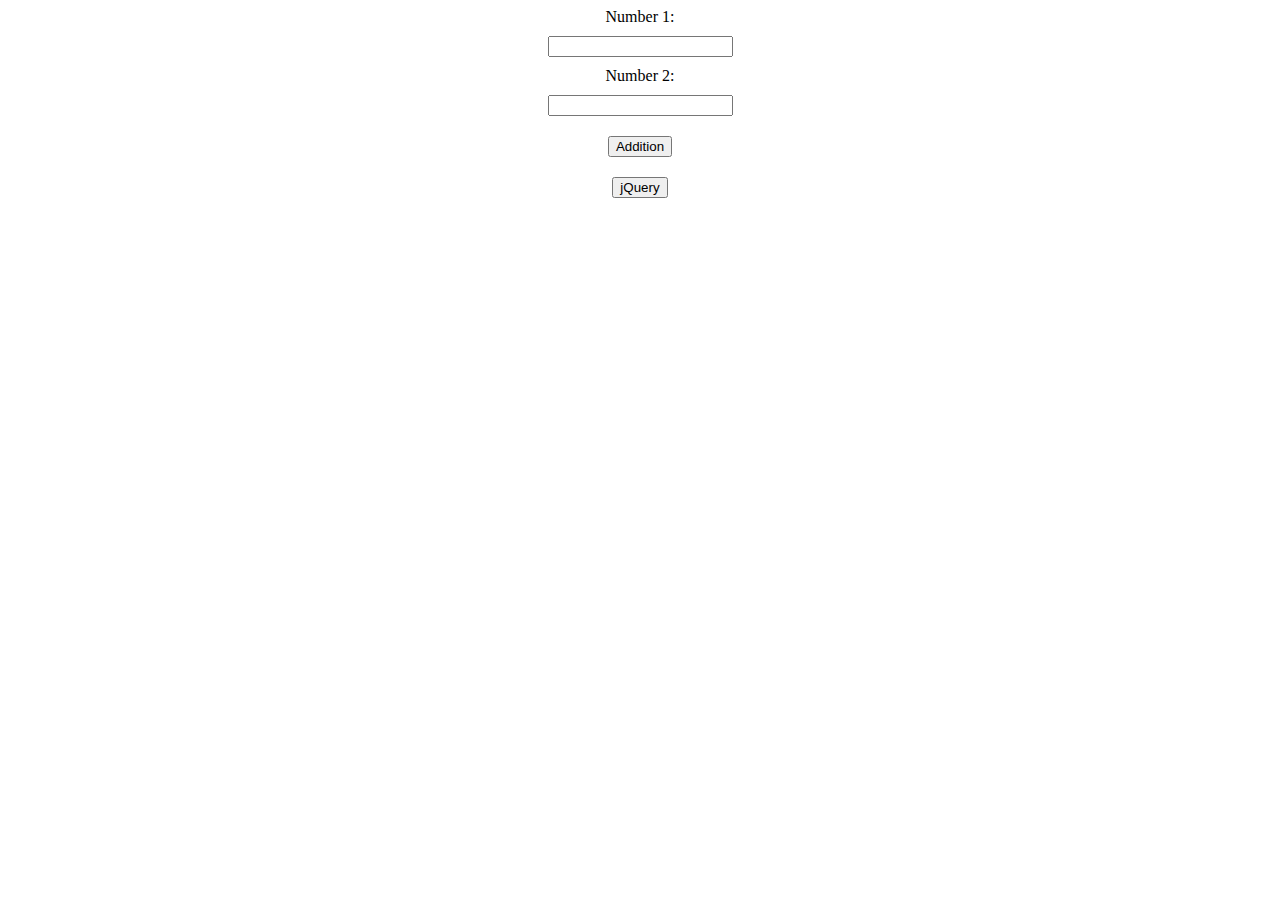
<file: exercises/exe3/index.html>
<!DOCTYPE html>
<html lang="en">

<head>
    <meta charset="UTF-8">
    <meta name="viewport" content="width=device-width, initial-scale=1.0">
    <title>Exe3</title>
    <script src="https://ajax.googleapis.com/ajax/libs/jquery/3.6.4/jquery.min.js"></script>
</head>

<body>
    <style>
        .container {
            display: flex;
            flex-wrap: wrap;
            flex-direction: column;
            justify-content: center;
            align-items: center;
        }

        input {
            margin: 10px;
        }
    </style>
    <article class="container">
        <label for="input1">Number 1: </label>
        <input id="input1" name="input1" type="text">
        <label for="input2">Number 2: </label>
        <input id="input2" name="input2" type="text">
        <input id="addBtn" type="button" value="Addition">
        <input id="testBtn" type="button" value="jQuery">
        <p id="output"></p>
    </article>
    <script>
        const output = document.querySelector('#output');
        const addBtn = document.querySelector('#addBtn');
        const testBtn = document.querySelector('#testBtn');
        const input1 = parseInt(document.querySelector('#input1').value);
        const input2 = parseInt(document.querySelector('#input2').value);

        const addition = () => {
            if (input1 && input2) {
                output.innerHTML = `${input1} + ${input2} = ${input1 + input2}`
            }
        }


        $(document).ready(function () {
            $('#testBtn').click(function () {
                alert('testBtn clicked')
            })
        })


        addBtn.addEventListener('click', addition);
    </script>
</body>

</html>
</file>
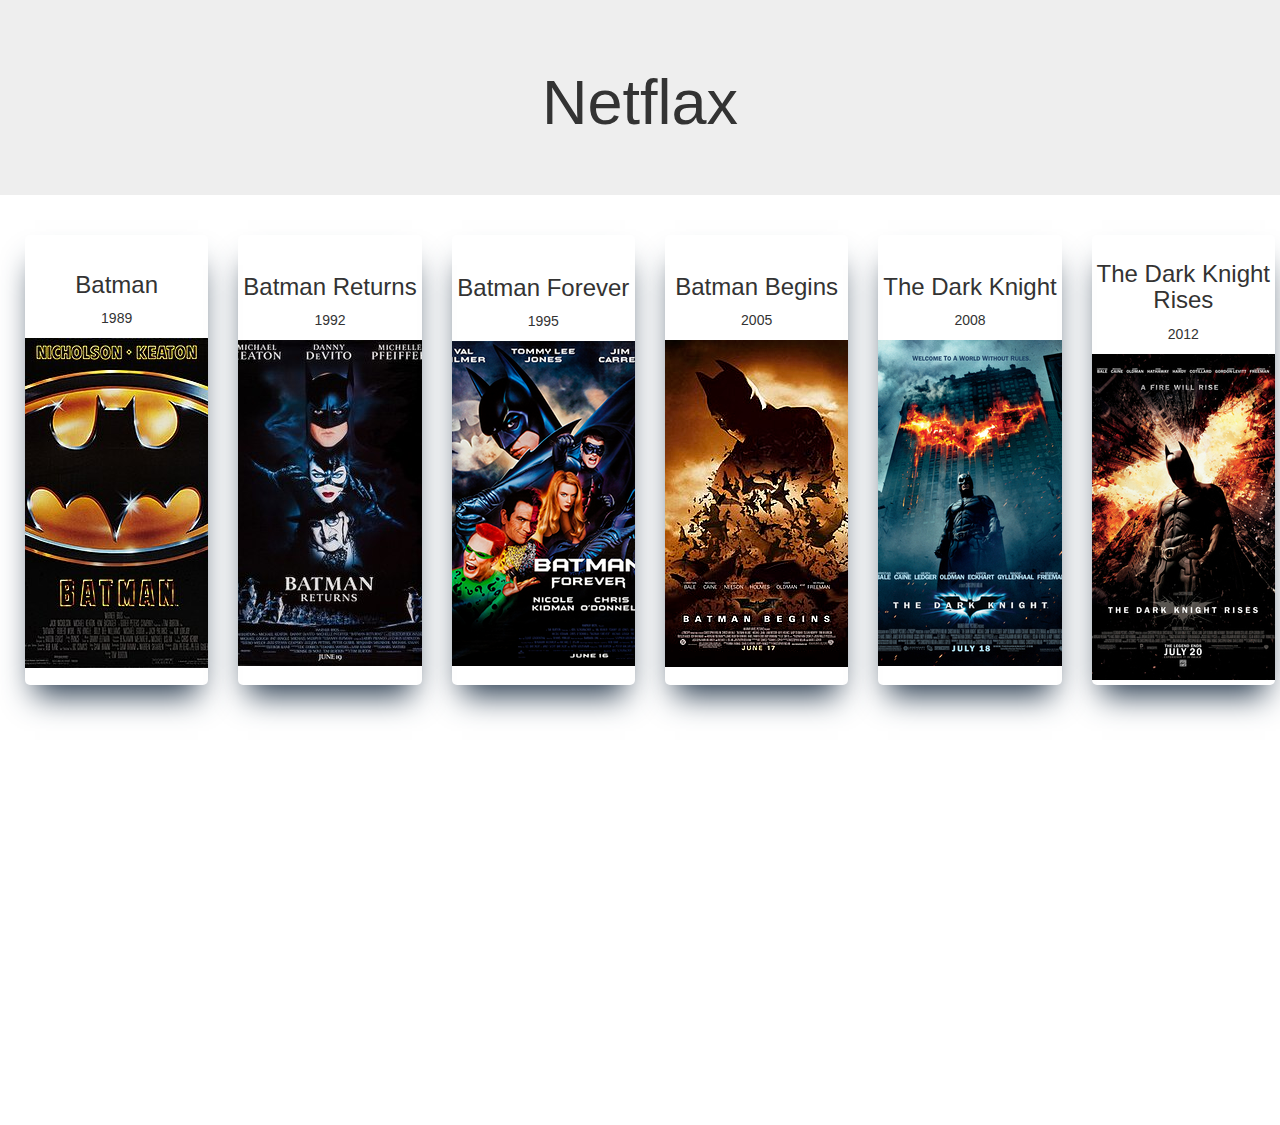
<file: exercises/exe5/index.html>
<!DOCTYPE html>
<html lang="en">

<head>
    <meta charset="UTF-8">
    <meta name="viewport" content="width=device-width, initial-scale=1.0">
    <link rel="stylesheet" href="https://maxcdn.bootstrapcdn.com/bootstrap/3.4.1/css/bootstrap.min.css">
    <script src="https://ajax.googleapis.com/ajax/libs/jquery/3.6.4/jquery.min.js"></script>
    <script src="https://maxcdn.bootstrapcdn.com/bootstrap/3.4.1/js/bootstrap.min.js"></script>
    <title>Bootstrap</title>
</head>

<body>
    <header class="jumbotron text-center">
        <h1>Netflax</h1>
    </header>
    <div class="container-fluid px-4">
        <div class="row" style="height: 100vh;">

        </div>
    </div>
    <script defer>
        let films = [
            {
                title: 'Batman',
                year: 1989,
                img: 'batman.bmp',
            },
            {
                title: 'Batman Returns',
                year: 1992,
                img: 'returns.bmp',
            },
            {
                title: 'Batman Forever',
                year: 1995,
                img: 'forever.bmp',
            },
            {
                title: 'Batman Begins',
                year: 2005,
                img: 'begins.bmp',
            },
            {
                title: 'The Dark Knight',
                year: 2008,
                img: 'darkknight.bmp',
            },
            {
                title: 'The Dark Knight Rises',
                year: 2012,
                img: 'rises.bmp',
            },
        ]

        const row = document.querySelector('.row');

        (() => {
            let txt = '';
            films.forEach(f => (
                txt += `
                    <article 
                        class="col-12 col-sm-6 col-md-4 col-lg-2"
                        style="height: 450px;"
                    >
                        <div style="
                            overflow: hidden;
                            display: flex;
                            flex-direction: column;
                            justify-content: center;
                            align-items: center;
                            width: 100%;
                            height: 100%;
                            box-shadow: rgb(38, 57, 77) 0px 20px 30px -10px;
                            margin: 10px;
                            border-radius: 5px;
                        ">
                            <h3 style="text-align: center;">${f.title}</h3>
                            <p style="text-align: center;">${f.year}</p>
                            <img 
                                src="../exe5/images/${f.img}" 
                                alt="Batman Poster ${f.img ?? ""}
                            ">
                        </div>
                    </article>
                `
            ))
            row.innerHTML = txt;
        }
        )();

    </script>
</body>

</html>
</file>
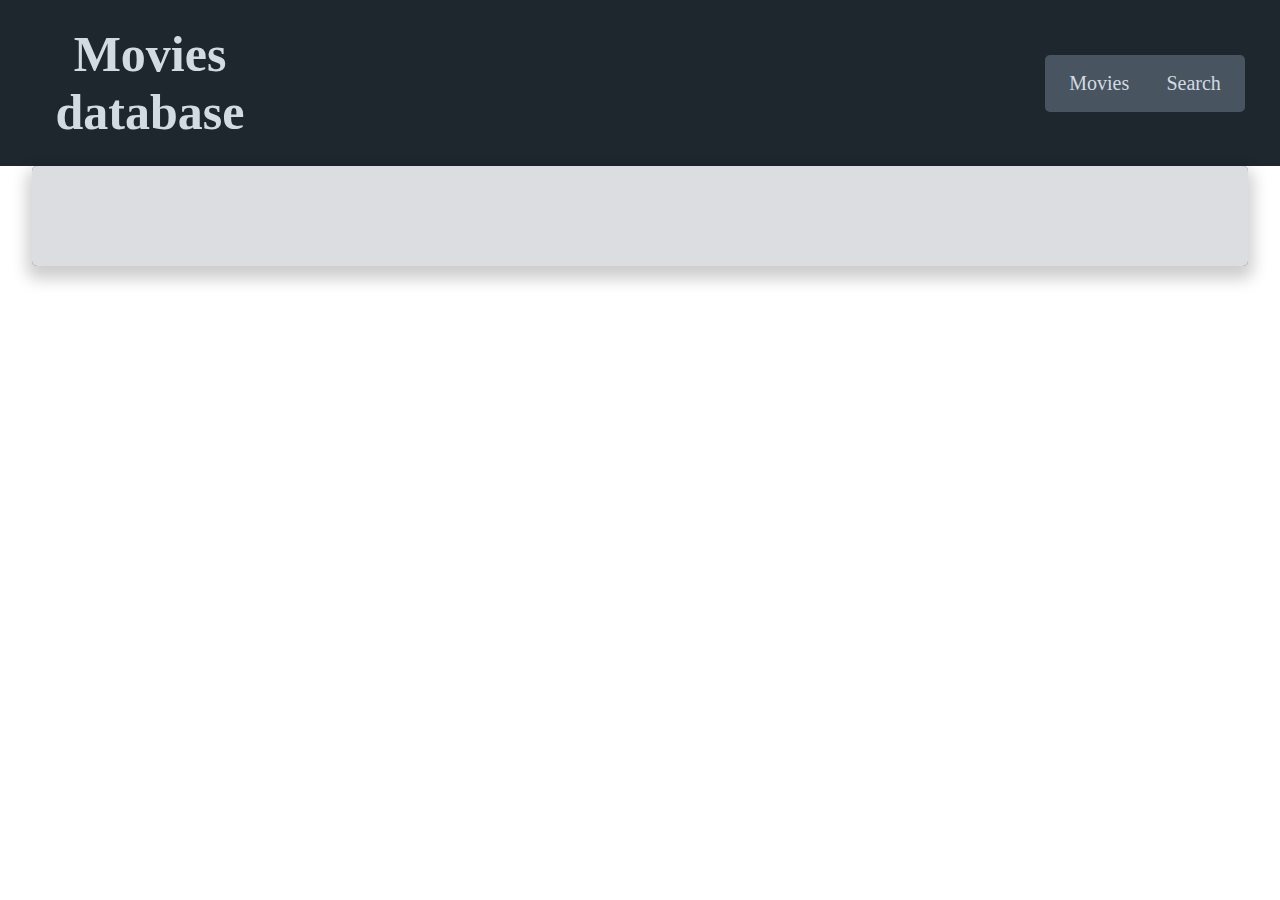
<file: exercises/exe6/index.html>
<!DOCTYPE html>
<html lang="en">

<head>
    <meta charset="UTF-8">
    <meta name="viewport" content="width=device-width, initial-scale=1.0">
    <script type="module" src="./services/MovieModuleService.js"></script>
    <script type="module" src="./scripts/showMovies.js"></script>
    <link rel="stylesheet" href="./css/styles.css">
    <link rel="stylesheet" href="./index.css">
    <title>Movies</title>
</head>

<body>
    <nav class="nav-container">
        <section class="hero-container">
            <h1>Movies database</h1>
        </section>
        <ul class="list-container">
            <li><a href="#">Movies</a></li>
            <li><a href="#">Search</a></li>
        </ul>
        <div class="dropdown-container">
            <div class="icon-container">
                <img src="./assets/hamburger.png" alt="dropdown">
            </div>
            <div class="dropdown-content">
                <a href="#">Movies</a>
                <a href="#">Search</a>
            </div>
        </div>
    </nav>
    <section class="middle-container">
        <article class="movie-container"></article>
    </section>
</body>

</html>
</file>
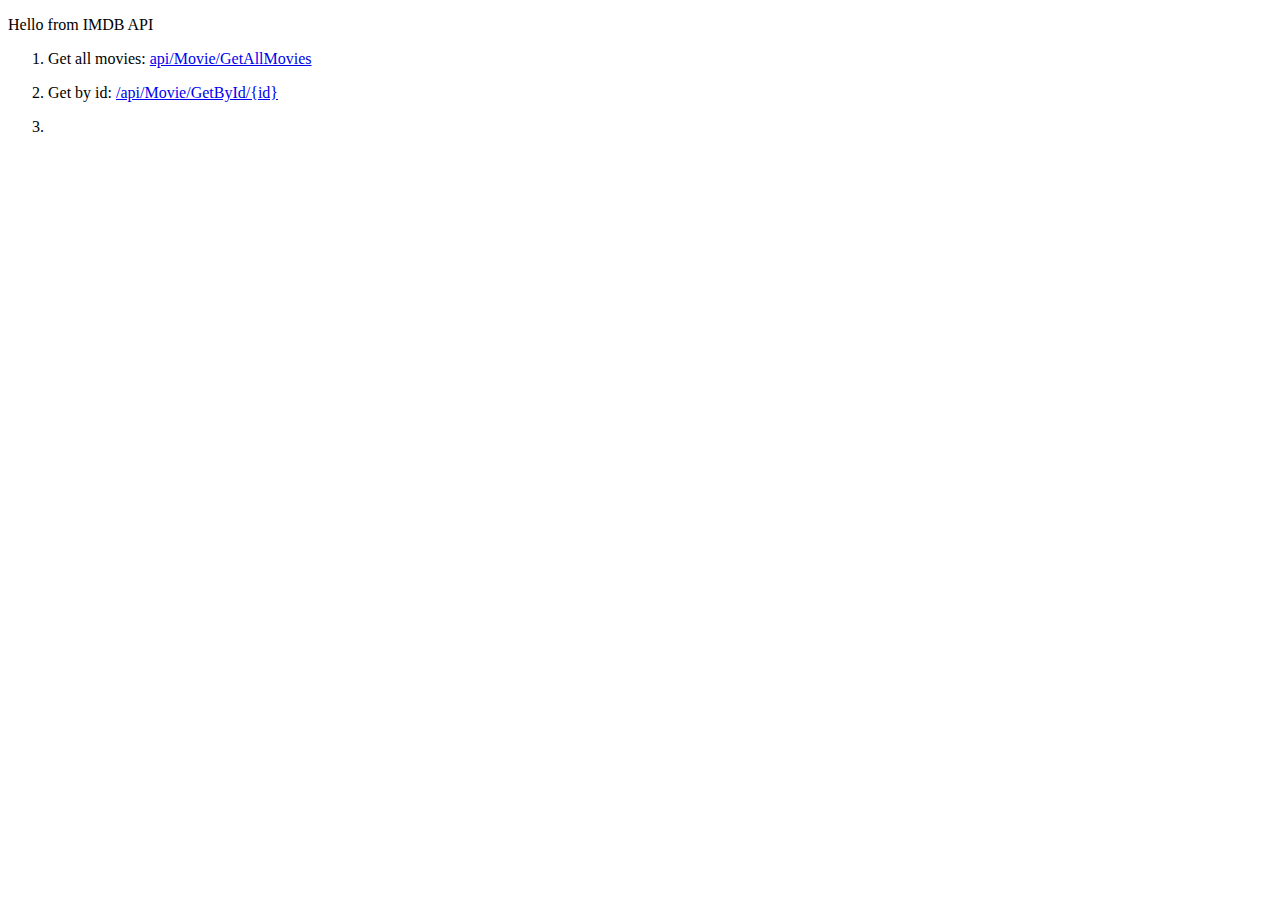
<file: dotnet/imdb/wwwroot/index.html>
<!DOCTYPE html>
<html lang="en">
<head>
    <meta charset="UTF-8">
    <meta name="viewport" content="width=device-width, initial-scale=1.0">
    <title>IMDB API</title>
</head>
<body>
    <p>Hello from IMDB API</p>
    <ol>
        <li>
            <p>Get all movies: <a href="http://localhost:5258/api/Movie/GetAllMovies">api/Movie/GetAllMovies</a> </p>
        </li>
        <li>
            <p>Get by id: <a href="/api/Movie/GetById/{id}">/api/Movie/GetById/{id}</a></p>
        </li>
        <li>
            
        </li>
    </ol>
</body>
</html>
</file>
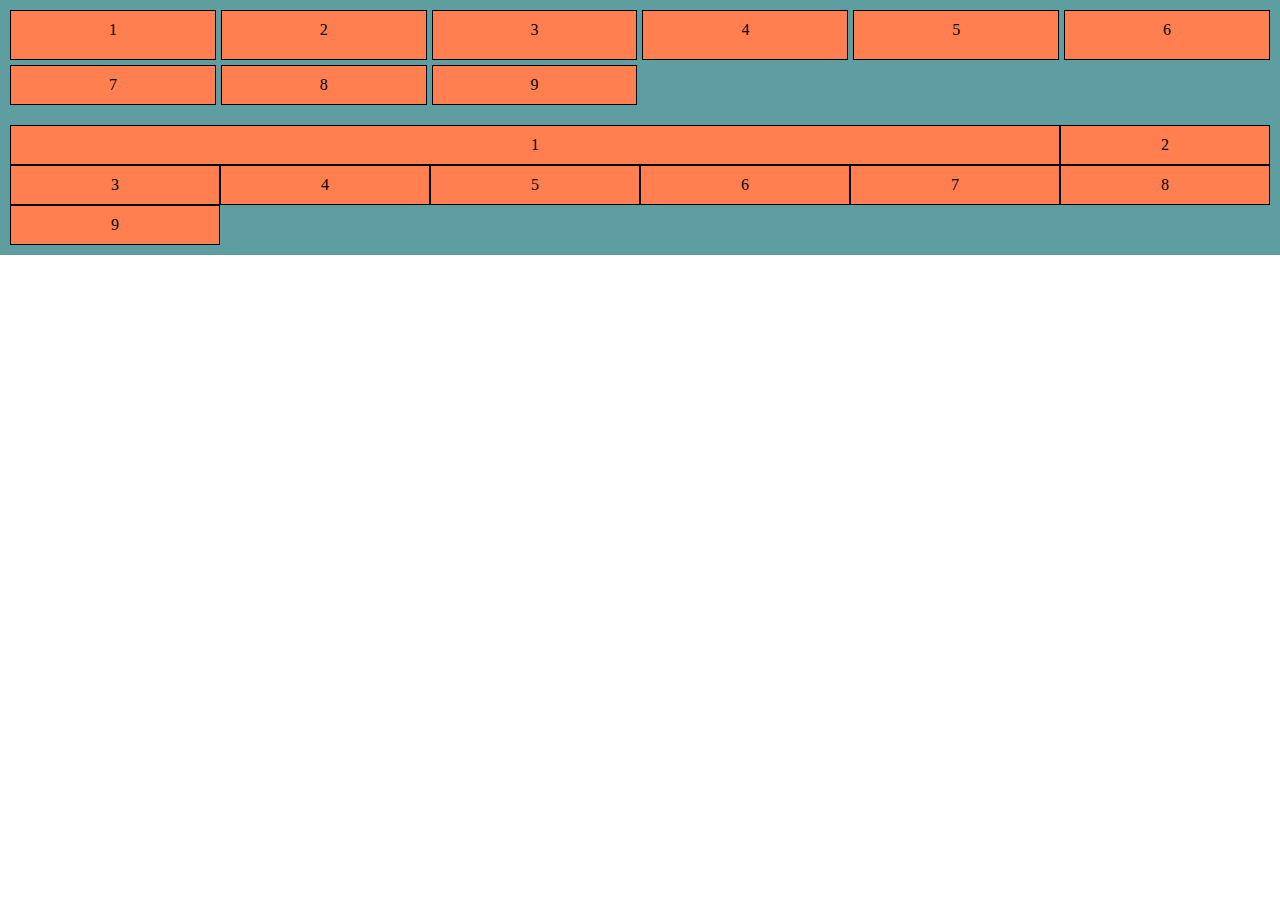
<file: exercises/exe1/grid.html>
<!DOCTYPE html>
<html>
<head>
    <title>exe 1</title>
</head>
<body>
<style>
    * {
        box-sizing: border-box;
        margin: 0;
        padding: 0;
    }
    .wrapper {
        /*
            - A shorthand property for the grid-template-rows, grid-template-columns and grid-areas properties
            - `auto auto auto` means 3 item takes up one fraction of the available space
            - initial 50px and repeat 6 times with one fraction of the available space
        */
        /*grid-template: auto / repeat(3, 1fr); */
        /*grid-template-columns: auto auto auto;*/
        display: grid;
        grid-template: 50px / repeat(6, 1fr);
        gap: 5px 5px;
        padding: 10px;
        background-color: cadetblue;
    }
    .grid-item {
        background-color: coral;
        border: 1px solid black;
        padding: 10px;
        text-align: center;
    }
    .wrapper2 {
        display: grid;
        grid-template: auto / repeat(6, 1fr);
        padding: 10px;
        background-color: cadetblue;
    }
    #child-1 {
        /*child 1 start spanning from grid 1 end before grid 6*/
        grid-column: 1 / 6;
    }
</style>
<div class="wrapper">
    <div class="grid-item">1</div>
    <div class="grid-item">2</div>
    <div class="grid-item">3</div>
    <div class="grid-item">4</div>
    <div class="grid-item">5</div>
    <div class="grid-item">6</div>
    <div class="grid-item">7</div>
    <div class="grid-item">8</div>
    <div class="grid-item">9</div>
</div>
<div class="wrapper2">
    <div class="grid-item" id="child-1">1</div>
    <div class="grid-item">2</div>
    <div class="grid-item">3</div>
    <div class="grid-item">4</div>
    <div class="grid-item">5</div>
    <div class="grid-item">6</div>
    <div class="grid-item">7</div>
    <div class="grid-item">8</div>
    <div class="grid-item">9</div>
</div>
</body>
</html>
</file>
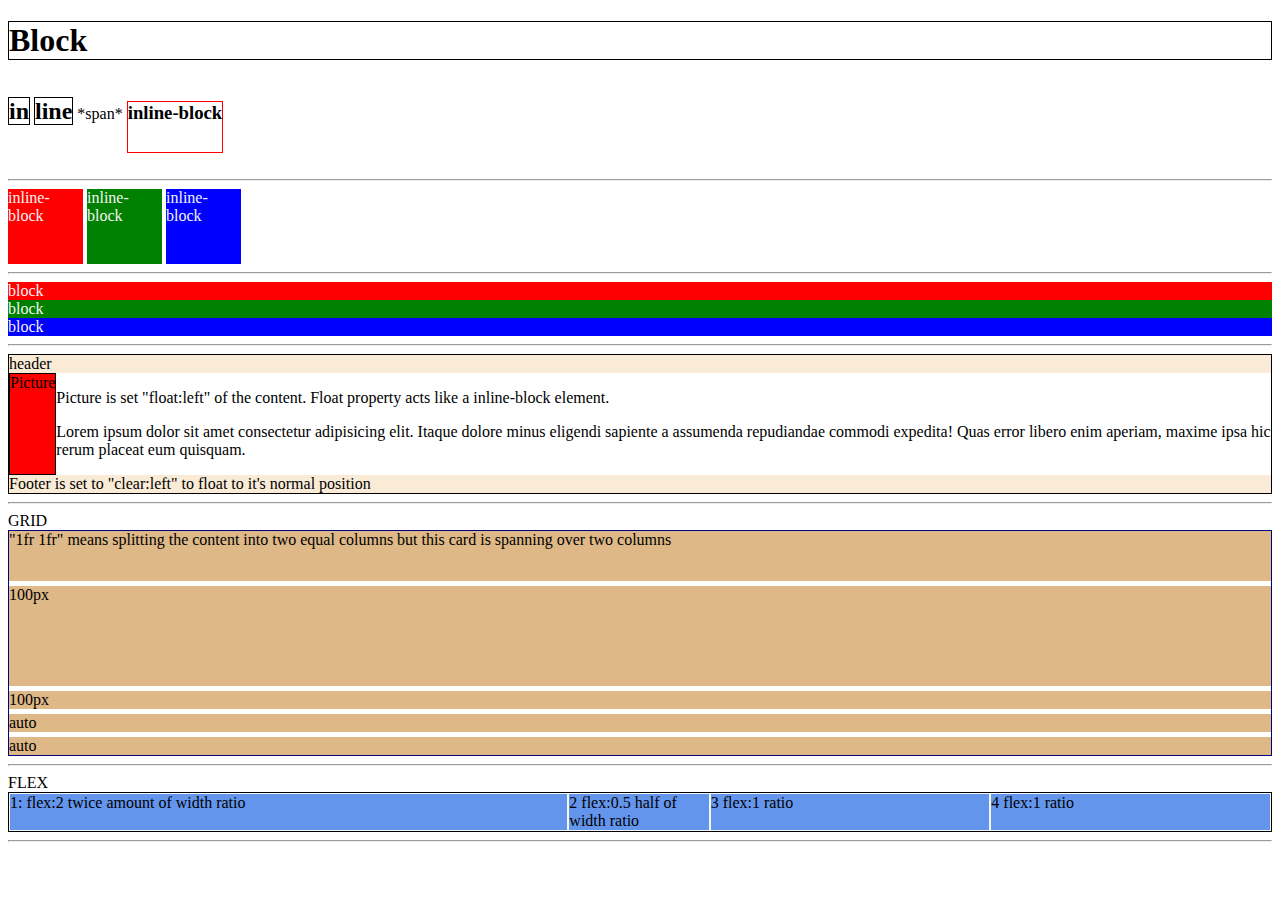
<file: exercises/exe2/AdvancedCSS.html>
<!DOCTYPE html>
<html>

<head>
    <meta name="viewport" content="width=device-width, initial-scale=1.0">
</head>

<body>
    <style>
        /* By default the value is set to block */
        h1 {
            border: 1px solid black;
        }

        /* h&w is ignored with 'inline' */
        h2 {
            display: inline;
            border: 1px solid black;
            height: 10000000px;
        }

        h3 {
            display: inline-block;
            border: 1px solid red;
            height: 50px;
        }

        .iblock {
            width: 75px;
            height: 75px;
            display: inline-block;
            color: whitesmoke;
        }

        .block {
            display: block;
            color: whitesmoke
        }

        .iblock1,
        .block1 {
            background-color: red;
        }

        .iblock2,
        .block2 {
            background-color: green;
        }

        .iblock3,
        .block3 {
            background-color: blue;
        }

        /* Floating */
        header {
            clear: both;
            background-color: antiquewhite;
        }

        .picture {
            height: 100px;
            background-color: red;
            border: 1px solid black;
            /* display: inline-block; */
            float: left;
        }

        footer {
            background-color: antiquewhite;
            clear: both;
        }

        /* CSS GRID */
        .grid-container {
            display: grid;
            grid-template-columns: 1fr 1fr;
            /* First row is 50px, second row 100px.. etc */
            grid-template-rows: 50px 100px auto;
            gap: 5px;
            border: 1px solid navy;
        }

        .first {
            grid-column: span 2;
        }

        .card {
            background-color: burlywood;
        }
        /* Screen >= 768px has this styling */
        @media (min-width: 768px) {
            .card {
                grid-column: span 2;
            }
        }

        /* Flex */
        .flex-container {
            display: flex;
            border: 1px solid black;
        }
        .fItem {
            flex: 1;
            border: 1px solid whitesmoke;
            background-color: cornflowerblue;
        }
        .f1 {
            flex: 2;
        }
        .f2 {
            flex: 0.5;
        }
        /* Screen <= 768px has this particular style */
        @media (max-width: 768px) {
            .f1 {
                flex: 4;
            }
        }
    </style>

    <!-- block vs inline vs inline-block -->
    <h1>Block</h1>
    <h2>in</h2>
    <h2>line</h2>
    <span>*span*</span>
    <h3>inline-block</h3>

    <hr>
    <!-- inline-blocks -->
    <div class="iblock iblock1">inline-block</div>
    <div class="iblock iblock2">inline-block</div>
    <div class="iblock iblock3">inline-block</div>

    <hr>
    <!-- blocks -->
    <div class="block block1">block</div>
    <div class="block block2">block</div>
    <div class="block block3">block</div>

    <hr>
    <!-- Floating -->
    <div style="border: 1px solid black;">
        <header>header</header>
        <div class="picture">Picture</div>
        <p>Picture is set "float:left" of the content. Float property acts like a inline-block element.</p>
        <p>Lorem ipsum dolor sit amet consectetur adipisicing elit. Itaque dolore minus eligendi sapiente a assumenda
            repudiandae commodi expedita! Quas error libero enim aperiam, maxime ipsa hic rerum placeat eum quisquam.
        </p>
        <footer>Footer is set to "clear:left" to float to it's normal position</footer>
    </div>

    <hr>
    <!-- CSS GRID -->
    <span>GRID</span>
    <div class="grid-container">
        <div class="first card">"1fr 1fr" means splitting the content into two equal columns but this card is spanning
            over two columns</div>
        <div class="second card">100px</div>
        <div class="card">100px</div>
        <div class="card">auto</div>
        <div class="card">auto</div>
    </div>

    <hr>
    <!-- Flex -->
    <span>FLEX</span>
    <div class="flex-container">
        <div class="f1 fItem">1: flex:2 twice amount of width ratio</div>
        <div class="f2 fItem">2 flex:0.5 half of width ratio</div>
        <div class="fItem">3 flex:1 ratio</div>
        <div class="fItem">4 flex:1 ratio</div>
    </div>

    <hr>
    
</body>

</html>
</file>
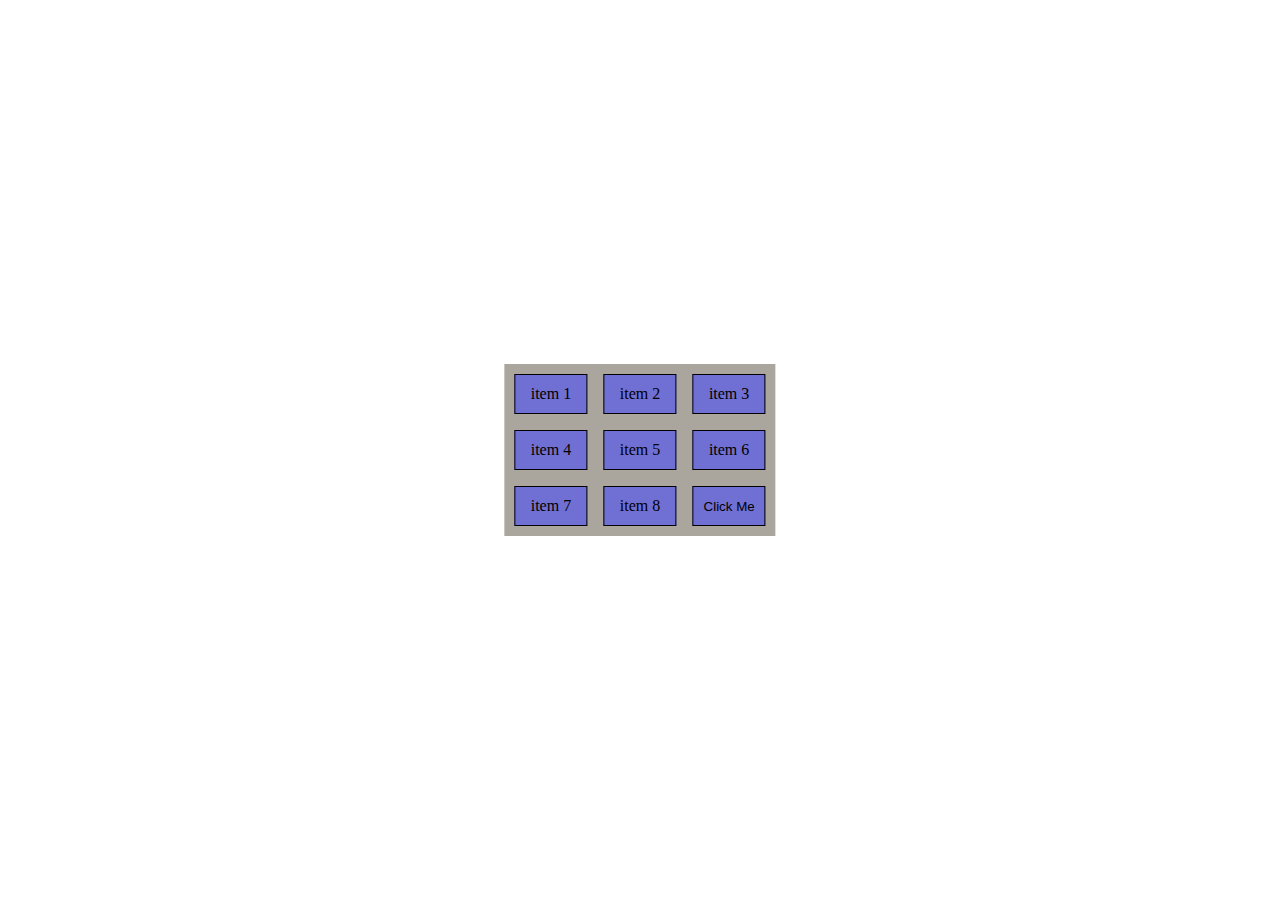
<file: exercises/exe2/flex.html>
<!DOCTYPE html>
<html>

<head>
    <meta charset="UTF-8">
    <meta http-equiv="X-UA-Compatible" content="IE=edge">
    <meta name="viewport" content="width=device-width, initial-scale=1.0">
    <link rel="stylesheet" href="flex.css">
</head>

<body>
    <div id="wrapper">
        <div class="container">
            <!-- div*9.grid-item{item $} -->
            <div class="grid-item">item 1</div>
            <div class="grid-item">item 2</div>
            <div class="grid-item">item 3</div>
            <div class="grid-item">item 4</div>
            <div class="grid-item">item 5</div>
            <div class="grid-item">item 6</div>
            <div class="grid-item">item 7</div>
            <div class="grid-item">item 8</div>
            <button class="grid-item" id="testBtn">Click Me</button>
        </div>
    </div>



















    <script>
        // DOM Root
        const root = document.querySelector(':root');
        const getCSSVars = () => {
            const cs = getComputedStyle(root);
            alert('The value of CSS variable --liberty is  ' + cs.getPropertyValue('--liberty'));
        }

        document.getElementById('testBtn').onclick = getCSSVars;
    </script>
</body>

</html>
</file>
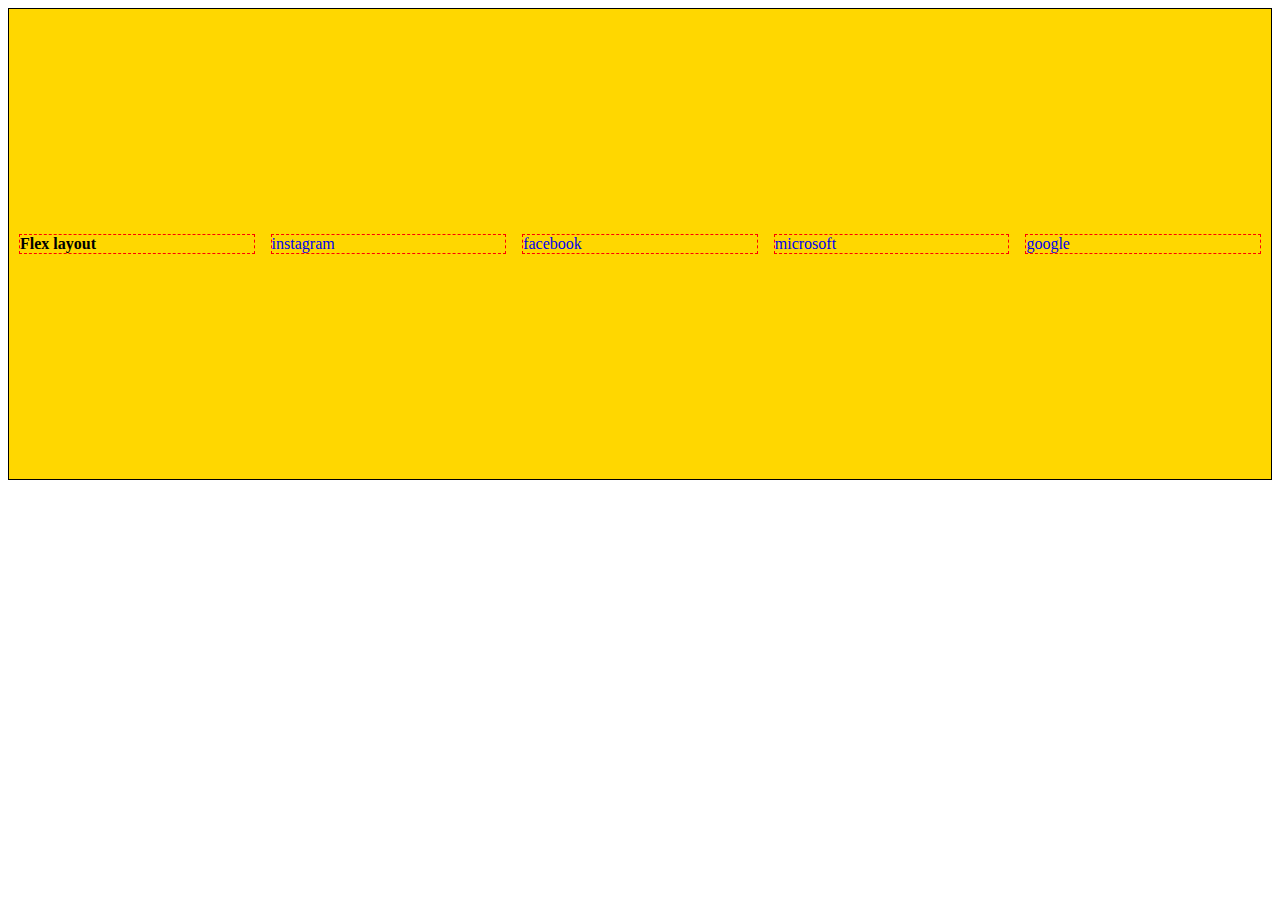
<file: exercises/exe2/flexbox.html>
<!DOCTYPE html>
<html lang="en">
<head>
    <meta charset="UTF-8">
    <meta name="viewport" content="width=device-width, initial-scale=1.0">
    <title>Flex Box</title>
</head>
<body>
    <style>
        p {
            pad: 0;
            margin: 0;
            font-weight: bold;
        }
        
        li, a {
            list-style: none;
            text-decoration: none;
        }

        /* display flex is inline 100% width */
        /* Protip, setting a min-width of a container assure you items will never get squeezed out of content */
        .container {
            min-width: 100px;
            padding: 10px;
            background-color: gold;
            border: 1px solid black;
            gap: 1rem;


            /* 
            FLEX DIRECTION
            WEB: Items will be layed out horizontal from left to right by default
            APP: Items is vertical by default (REACT, IOS)
            */
        
            display: flex;
            /* Flex direction manipulates the MAIN axis, LEFT-RIGHT */ 
            /* The CROSS axis is perpendicular to the main axis, TOP-BOTTOM */
            flex-direction: row;

            /* nowrap is default */
            flex-wrap: wrap;

            /* Justify-Content distributes on MAIN axis */
            justify-content: space-around;

            /* 
                align-items distributes on CROSS axis 
                This only works if there is enough height/width
                *Try disable vh to see the difference*
            */
            height: 50vh;
            align-items: center;

            /* 
            aligning content only works if wrap is active.
            This will align the content when it is being wrapped to the next line.

            *overrides any self alignments*
            */
            align-content: space-evenly;
        }
        /* 
            Flex-basis is setting width on ROW direction & height on COLUMN direction 
            It is direction specific.
        */
        .container > * {
            flex-basis: 150px;
            border: 1px dashed rgb(255, 0, 0);
        }
        
        /* Higher number is displaced to the most right */
        .container > p {
            order: 0;
            /* aligning itself independent */
            align-self: flex-start; 
        }
        .order-1 {
            order: 20;
        }
        .order-2 {
            order:10;
        }
        .order-3 {
            order: 5;
        }
        .order-4 {
            order: 15;
        }
        
        .order {
            /* Size has specificity
            content < width < flex-basis < min-width < max-width
            Because we used flex-basis over, the width has no effect.
            Even though flex-basis is at 150px, it will be overriden by max-width
            that can grow only up to 100px
            */
            width: 2000px;
            /* max-width: 100px; */

            /*
                Best way to understand grow and shrink behavior inline-size:
                grow -> Starting frow flex-basis size then expand until max-width is reached.
                shrink -> reduce the space until you hit the content size limit, which is min-width.

                shorthand is flex: grow shrink basis -> flex: 1 1 0;
                or switch everything on at once -> flex: 1
            */
            flex-grow: 1;
            flex-shrink: 1;
            flex: 1;
        }

    </style>
    <div class="container">
        <p class="order">Flex layout</p>
        <li class="order-1 order"><a href="#">google</a></li>
        <li class="order-2 order"><a href="#">facebook</a></li>
        <li class="order-3 order"><a href="#">instagram</a></li>
        <li class="order-4 order"><a href="#">microsoft</a></li>
    </div>
</body>
</html>
</file>
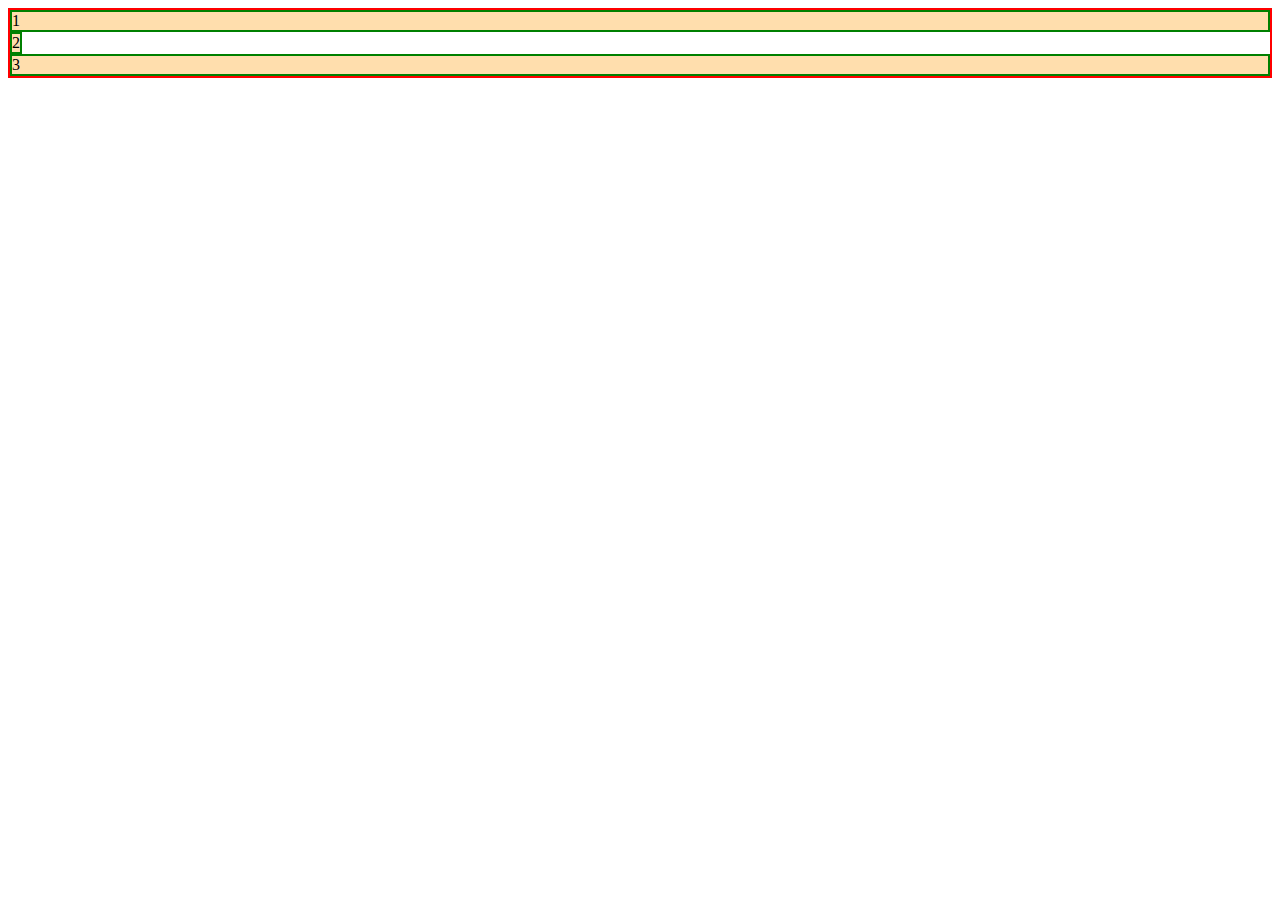
<file: exercises/exe2/floatHack.html>
<!DOCTYPE html>
<html lang="en">
<head>
    <meta charset="UTF-8">
    <meta name="viewport" content="width=device-width, initial-scale=1.0">
    <title>Document</title>
</head>
<body>
    <style>
        .container {
            display: block;
            border: 2px solid red;
        }
        .first {
            clear: right;
        }
        .second {
            float: left;
        }
        .third {
            clear: both;
        }

        .card {
            border: 2px solid green;
            background-color: navajowhite;
        }

    </style>

    <div class="container">
        <div class="first card">1</div>
        <div class="second card">2</div>
        <div class="third card">3</div>
    </div>
</body>
</html>
</file>
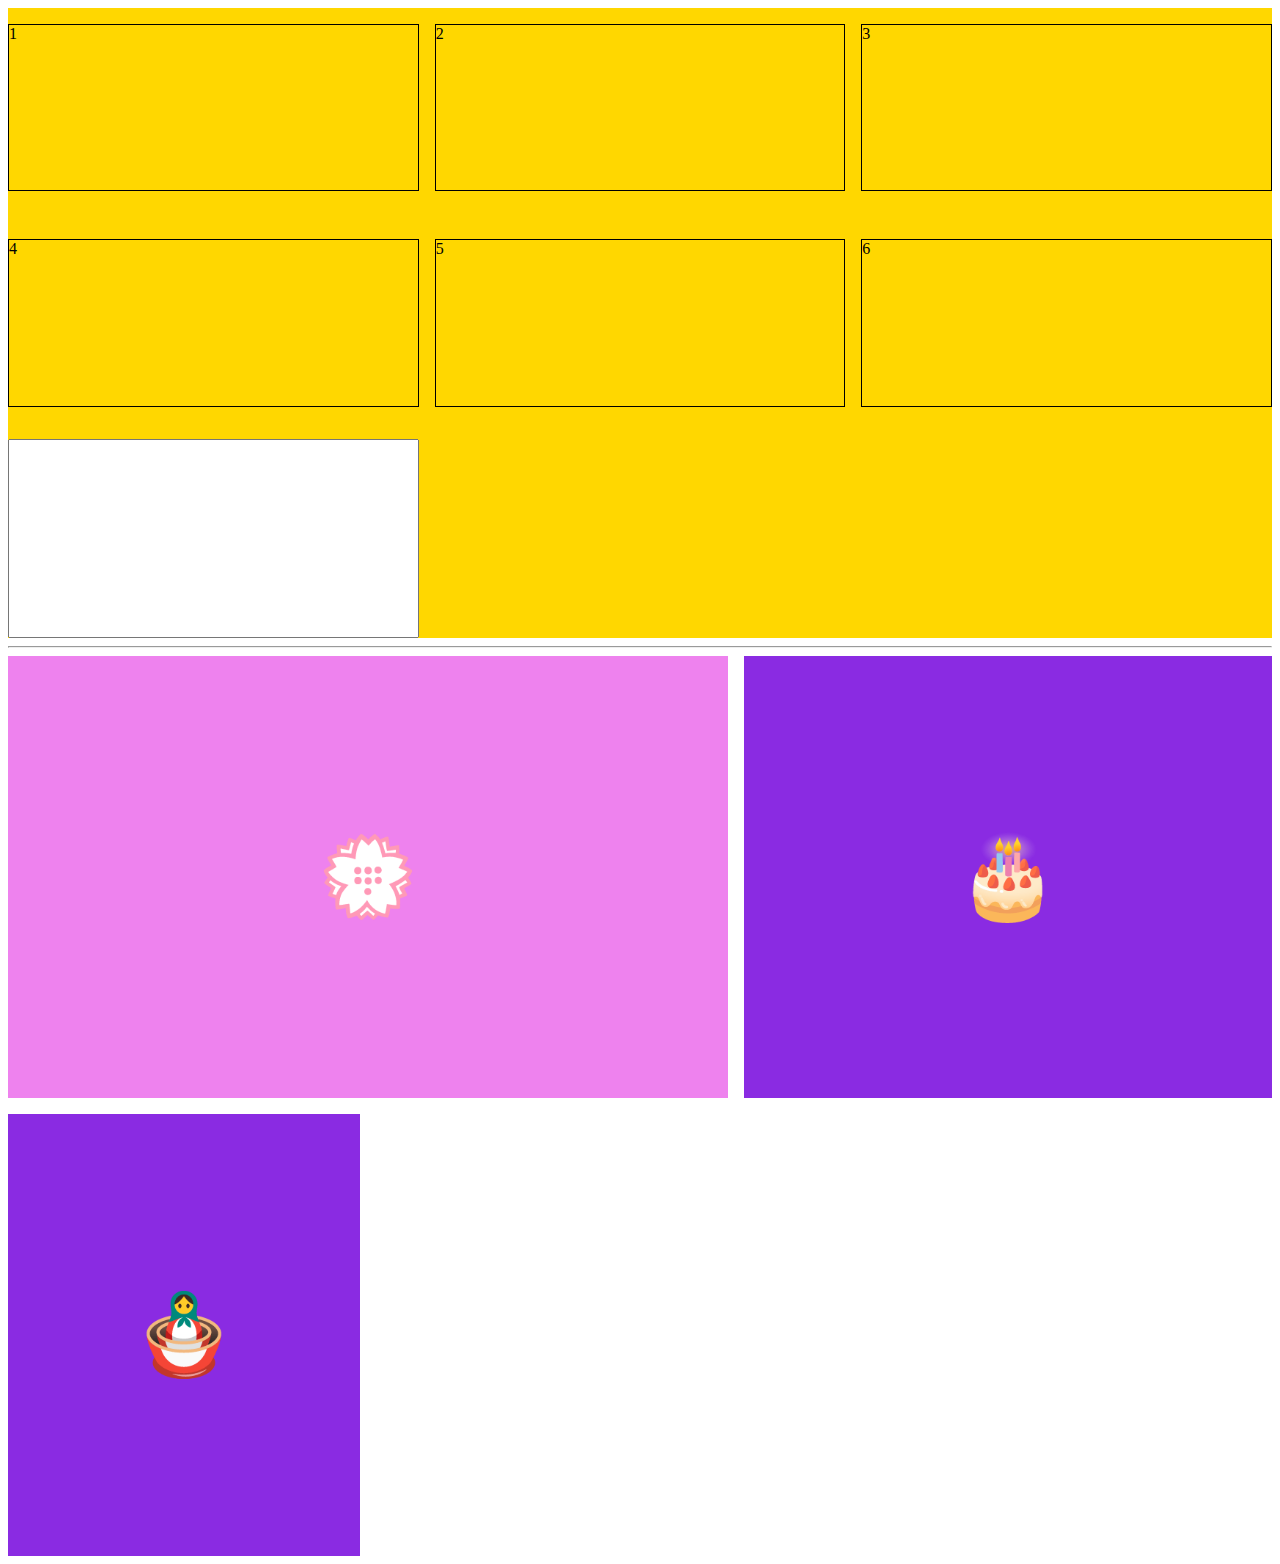
<file: exercises/exe2/grid.html>
<!DOCTYPE html>
<html lang="en">

<head>
    <meta charset="UTF-8">
    <meta name="viewport" content="width=device-width, initial-scale=1.0">
    <title>GRID</title>
</head>

<body>
    <style>
        .container {
            background-color: gold;
            min-width: 800px;
            height: 70vh;

            display: grid;
            /* Fraction ratio:
                Column: 1fr 2fr = 1:2 e.g. Setting two columns of 100px:200px 
                Row: 1fr 1fr = 1:1 e.g. Setting two rows of 100px:100px equal height

                minmax(100px, 200px) maintain minimum 100px and max 200px values for one fraction
                shorthand repeat(3, 1fr) = 1fr 1fr 1fr
            */
            /* grid-template-columns: 1fr 1fr minmax(100px, 200px); */
            grid-template-columns: repeat(3, 1fr);
            grid-template-rows: 1fr 1fr 1fr;
            gap: 1rem;
        }

        .container > p {
            border: 1px solid black;
            flex: 1;
        }


        /* GRID + FLEX = 👍 */
        .grid-container {
            height: 100vh;
            display: grid;
            gap: 1rem;
            grid-template-columns: 1fr 1fr 1.5fr;
            grid-template-rows: repeat(2, 1fr);
            
            flex-direction: row;
            flex-wrap: wrap;
        }
        .grid-item {
            text-align: center;
            font-size: 5rem;
            color: 'white';
            background-color: blueviolet;

            /* Each grid item is now a container with FLEX rules. */
            display: flex;
            justify-content: center;
            align-items: center;
            flex: 1;
        }
        .flower {
            background-color: violet;
            grid-column: span 2;

            /* LoL way for spanning across the given fractions(1fr)*/
            /* grid-column-start: 1;
            grid-column-end: -1; */
        }
        .doll {
            grid-column: span ;
        }
    </style>

    <div class="container">
        <p>1</p>
        <p>2</p>
        <p>3</p>
        <p>4</p>
        <p>5</p>
        <p>6</p>
    </div>

    <hr>

    <div class="grid-container">
        <div class="grid-item flower">💮</div>
        <div class="grid-item cake">🎂</div>
        <div class="grid-item doll">🪆</div>
        <p id="print"></p>
    </div>

    <script>
        const name = document
        .firstElementChild
        .lastElementChild
        .firstElementChild
        .nextElementSibling
        .appendChild(document.createElement('input'))
    </script>
</body>

</html>
</file>
<file: exercises/exe6/css/styles.css>
.movie-item {
    grid-column: auto / span 12;
    display: flex;
    flex-direction: column;
    justify-content: center;
    align-items: center;
    flex-wrap: wrap;
    font-size: 2rem;
    width: 300px;
    height: 400px;
    background-color: linen;
    border-radius: 25px;
    box-shadow: 0px 8px 16px 0px rgba(0, 0, 0, 0.2);
}


@media screen 
and (min-width: 500px) {
    .movie-item {
        grid-column: auto / span 12;
    }
}
@media screen
and (min-width: 768px) {
    .movie-item {
        grid-column: auto / span 6;
    }
}
@media screen
and (min-width: 1024px) {
    .movie-item {
        grid-column: auto / span 4;
    }
}
</file>
<file: exercises/exe6/index.css>
* {
    margin: 0;
    padding: 0;
    box-sizing: border-box;
}
:root {
    --blackPerl: #1e272e;
    --goodNight: #485460;
    --london: #808e9b;
    --pensive: #dcdde1;
    --text: #d2dae2;
}
html {
    /* 1rem = 10px */
    font-size: 10px;
}
h1 {
    font-size: 5rem;
}
a {
    display: block;
    padding: 15px 15px;
    border-radius: 5;
    text-decoration: none;
    color: var(--text);
}
.nav-container {
    background-color: var(--blackPerl);
    color: var(--text);
    display: flex;
    justify-content: space-between;
    align-items: center;
    flex-direction: row;
    padding: 15px;
    font-size: 2rem;
    width: 100%;
}
.dropdown-container {
    position: relative;
    display: none;
    margin: 1rem;
}
.icon-container {
    width: 50px;
}
.icon-container > img {
    width: 100%;
}
.dropdown-content {
    display: none;
    position: absolute;
    right: 0;
    z-index: 1;
    min-width: 150px;
    border-radius: 5px;
    box-shadow: 0px 8px 16px 0px rgba(0, 0, 0, 0.2);
    background-color: var(--pensive);
}
.dropdown-container:hover .dropdown-content {
    display: block;
}
.dropdown-content > a {
    display: block;
    color: var(--blackPerl);
}
.dropdown-content > a:hover {
    border-radius: 5px;
    background-color: var(--london);
    color: var(--text);
}
.hero-container {
    display: flex;
    justify-content: center;
    align-items: center;
    flex-wrap: wrap;
    width: 25rem;
    text-align: center;
    margin: 1rem;
}
.list-container {
    width: 20rem;
    display: inline-flex;
    list-style-type: none;
    background-color: var(--goodNight);
    border: 2px solid var(--goodNight);
    border-radius: 5px;
    position: relative;
    right: 2rem;
    justify-content: space-evenly;
}
.list-container > li {
    float: left;
}
.list-container > li > a:hover {
    background-color: var(--blackPerl);
}

.movie-container {
    display: grid;
    grid-template-columns: repeat(12, 1fr);
    justify-content: center;
    align-items: center;
    flex: 1;
    padding: 5rem;
    gap: 2rem;
    width: 100vw;
    background-color: var(--pensive);
    height: 100%;
}
.middle-container {
    display: block;
    margin: auto auto;
    max-width: 95%;
    overflow: hidden;
    box-shadow: 0px 8px 16px 5px rgba(0, 0, 0, 0.2);
    border-radius: 5px;
}
@media screen and (max-width: 500px) {
    .list-container {
        display: none;
    }
    .dropdown-container {
        display: inline-flex;
        position: relative;
        justify-content: center;
        align-items: center;
        flex-wrap: wrap;
        min-width: 50px;
        min-height: 50px;
        border-radius: 5px;
        margin: 1rem;
        /* background-color: var(--goodNight); */
    }
    .dropdown-content {
        display: none;
        position: absolute;
        top: 5rem;
        right: 0;
        box-shadow: 0px 8px 16px 0px rgba(0, 0, 0, 0.2);
        z-index: 1;
        background-color: var(--pensive);
        text-align: justify;
    }
}
@media screen and (min-width: 500px) {
    .middle-container {
        background-color: var(--goodNight);
    }
}
</file>
<file: exercises/exe2/flex.css>
* {
    box-sizing: border-box;
    margin: 0;
    padding: 0;
}
/* DOM Root */
:root {
    /* https://flatuicolors.com/palette/es */
    --hotstone: #aaa69d;
    --liberty: #706fd3;
    --black: #000000;
}



#wrapper {
    position: relative;
    height: 100vh;
}

/* Crucial to set template as column for responsiveness */
.container {
    display: grid;
    grid-template-columns: repeat(12, 1fr);
    gap: 1rem;
    padding: 10px;
    background-color: var(--hotstone);    

    /* Center hack */
    margin: 0;
    position: absolute;
    top: 50%;
    left: 50%;
    -ms-transform: translate(-50%, -50%);
    transform: translate(-50%, -50%);
}

/* Mobile */
.grid-item {
    grid-column: auto / span 12;
    padding: 1rem;
    background-color: var(--liberty);
    border: 1px solid var(--black);
    padding: 10px;
    text-align: center;    
    color: var(--black);
}


/* Tablet */
@media screen and (min-width: 768px) {
    .grid-item {
        grid-column: span 6;
    }
}


/* Desktop */
@media screen and (min-width: 1024px) {
    .grid-item {
        grid-column: span 4;
    }
}
</file>
